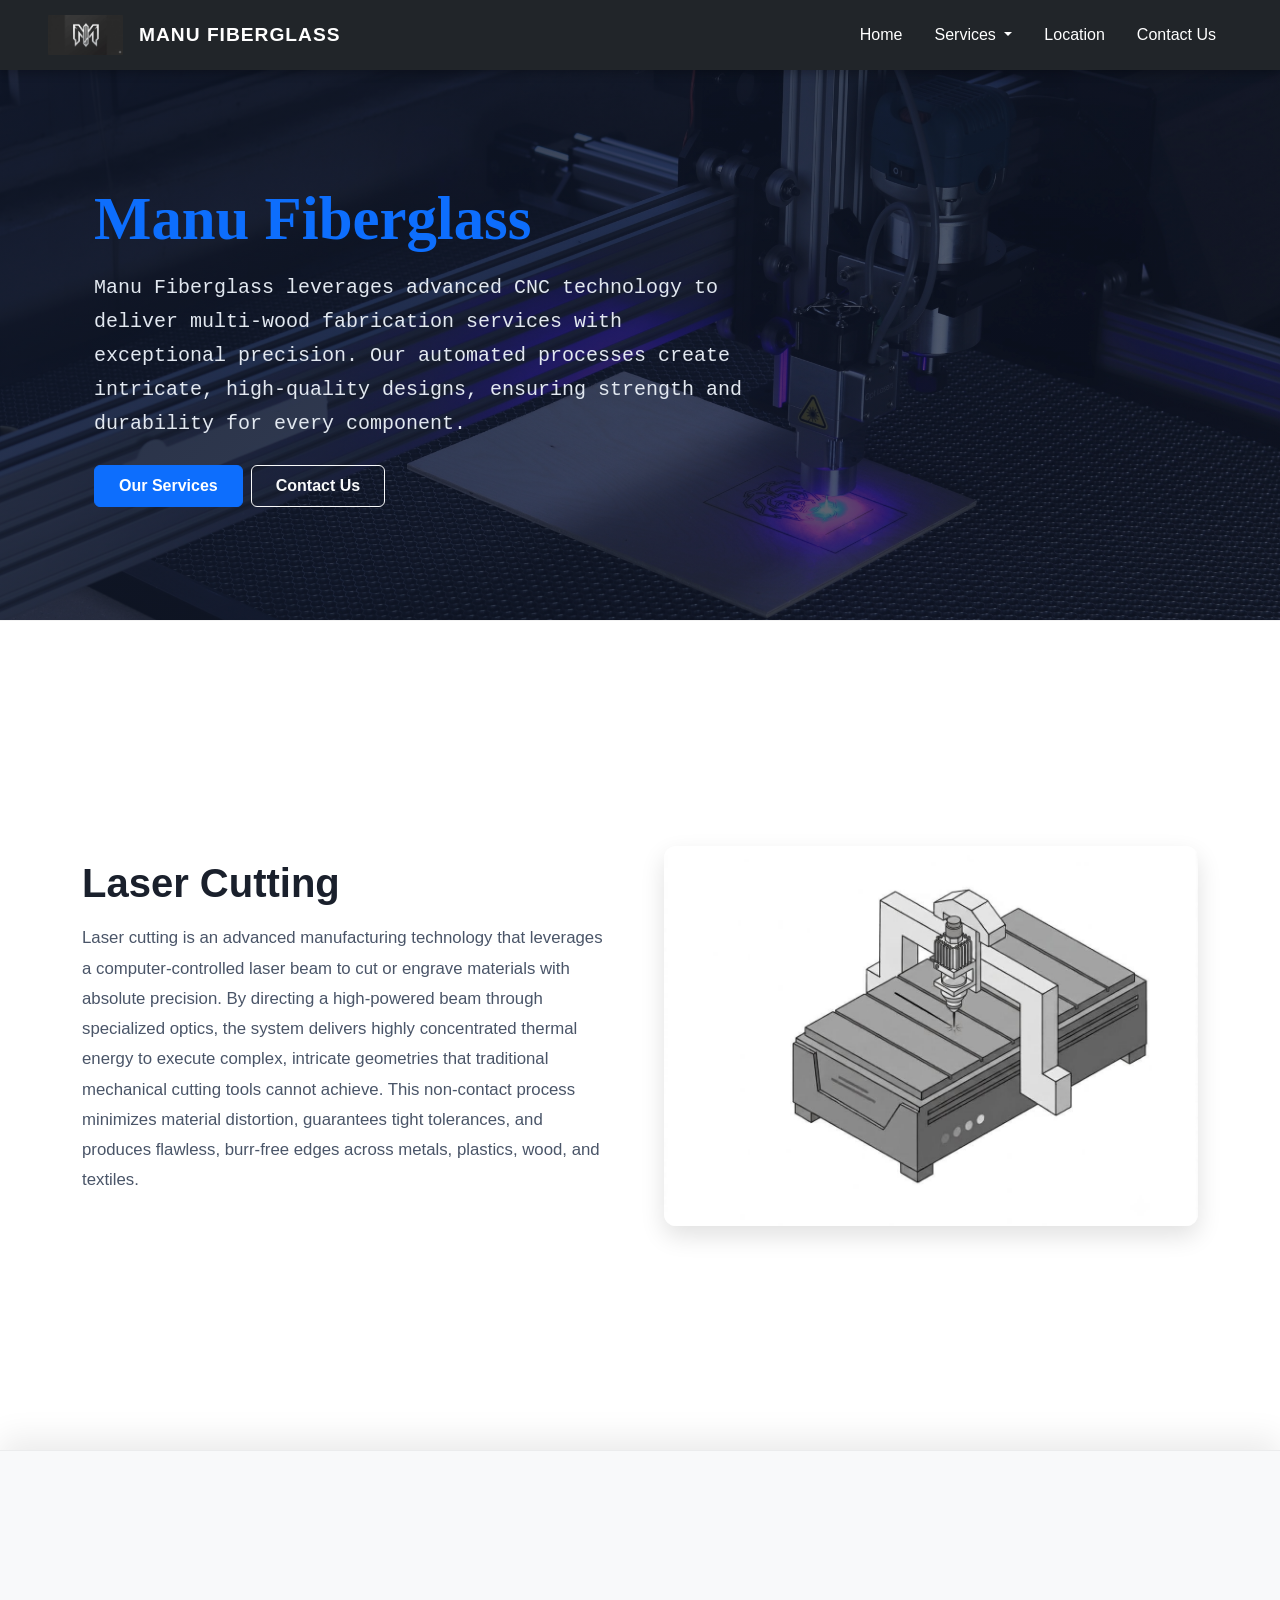
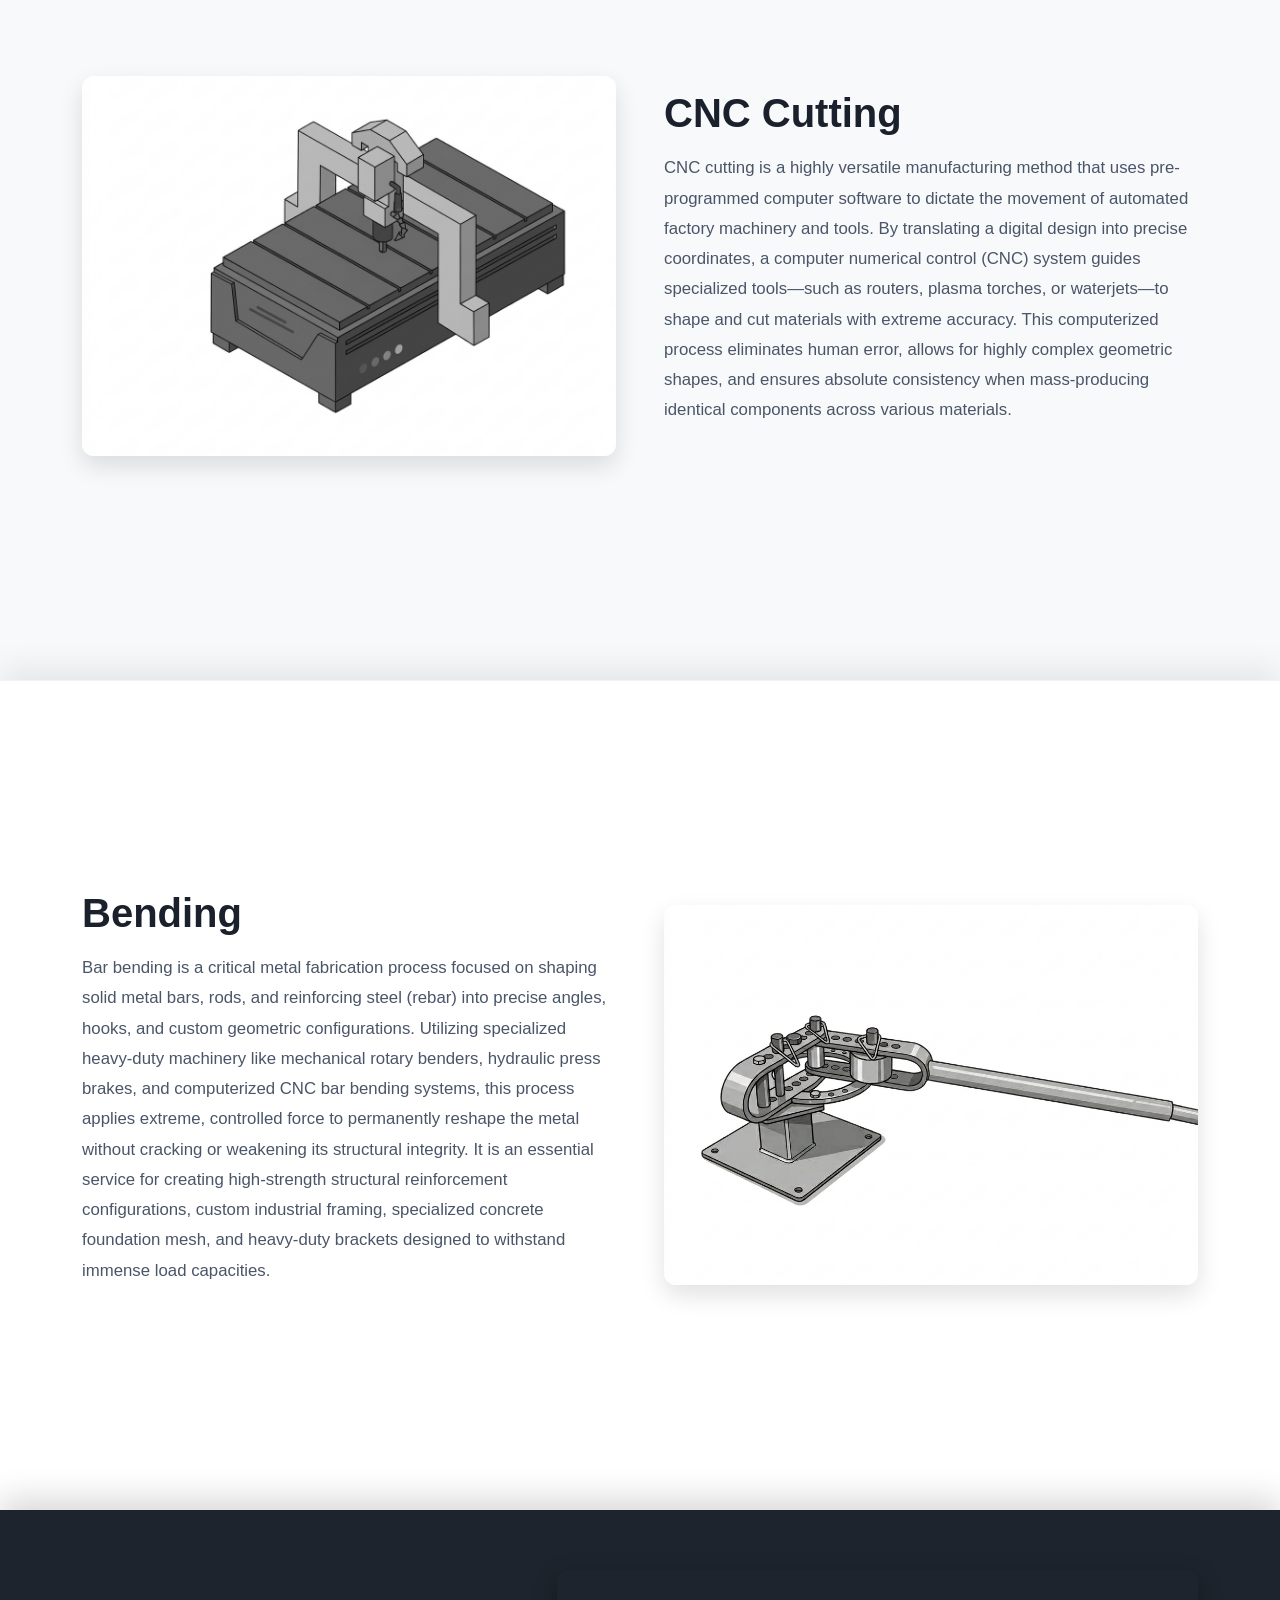
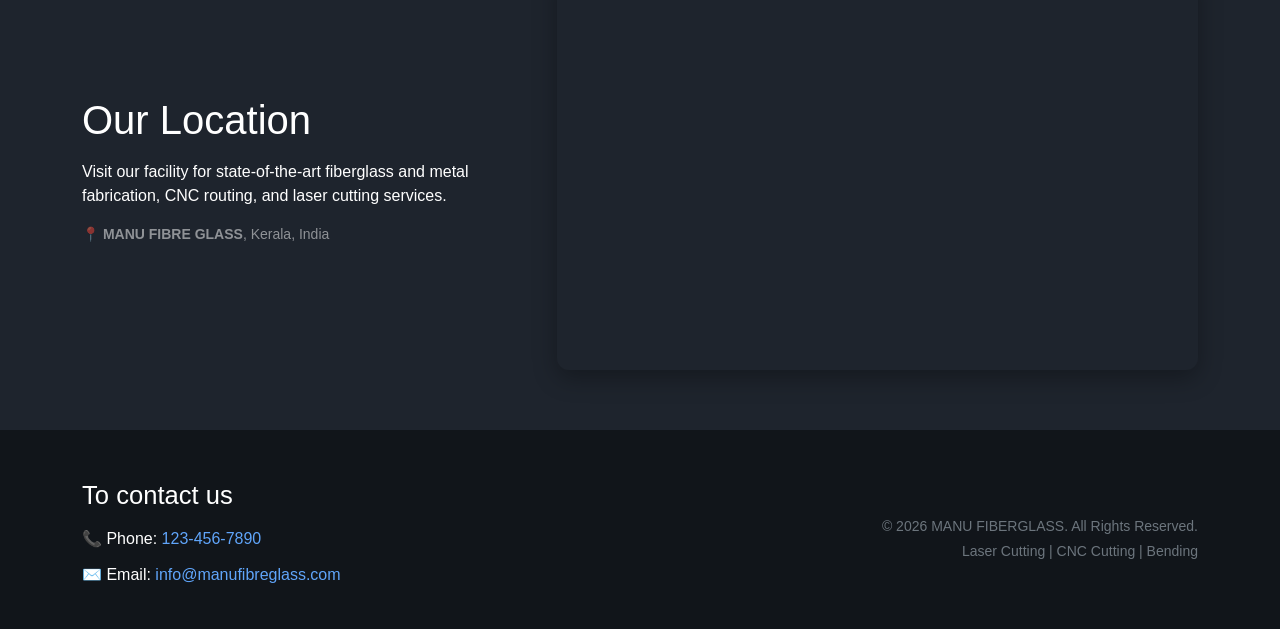
<file: index.html>
<!DOCTYPE html>
<html lang="en">
<head>
    <meta charset="UTF-8">
    <meta name="viewport" content="width=device-width, initial-scale=1.0">
    <title>MANU FIBERGLASS</title>
    <link rel="icon" type="image/jpeg" href="MANU.jpg">
    <!-- Bootstrap 5 CSS -->
    <link href="https://cdn.jsdelivr.net/npm/bootstrap@5.0.2/dist/css/bootstrap.min.css" rel="stylesheet" integrity="sha384-EVSTQN3/azprG1Anm3QDgpJLIm9Nao0Yz1ztcQTwFspd3yD65VohhpuuCOmLASjC" crossorigin="anonymous">
    <!-- Custom Responsive Stylesheet -->
    <link rel="stylesheet" href="index.CSS">
</head>    
<body>
    <!-- Navigation Header -->
    <header>
        <nav class="navbar navbar-expand-lg navbar-dark bg-dark fixed-top py-2">
            <div class="container-fluid px-3 px-lg-5">
                <a class="navbar-brand d-flex align-items-center" href="#home-section">
                    <img src="MANU.jpg" alt="MANU FIBERGLASS Logo" class="brand-logo me-2 me-sm-3">
                    <span class="brand-title">MANU FIBERGLASS</span>
                </a>
                <button class="navbar-toggler" type="button" data-bs-toggle="collapse" data-bs-target="#navbarSupportedContent" aria-controls="navbarSupportedContent" aria-expanded="false" aria-label="Toggle navigation">
                    <span class="navbar-toggler-icon"></span>
                </button>
                <div class="collapse navbar-collapse" id="navbarSupportedContent">
                    <ul class="navbar-nav ms-auto mb-2 mb-lg-0 align-items-lg-center">
                        <li class="nav-item">
                            <a class="nav-link text-white" aria-current="page" href="#home-section">Home</a>
                        </li>
                        <li class="nav-item dropdown">
                            <a class="nav-link dropdown-toggle text-white" href="#" role="button" data-bs-toggle="dropdown" aria-expanded="false">
                                Services
                            </a>
                            <ul class="dropdown-menu dropdown-menu-dark">
                                <li><a class="dropdown-item" href="#laser-section">LASER CUTTING</a></li>
                                <li><a class="dropdown-item" href="#cnc-section">CNC CUTTING</a></li>
                                <li><a class="dropdown-item" href="#bend-section">BENDING</a></li>
                            </ul>
                        </li>
                        <li class="nav-item">
                            <a class="nav-link text-white" href="#location-section">Location</a>
                        </li>
                        <li class="nav-item">
                            <a class="nav-link text-white" href="#contact-section">Contact Us</a>
                        </li>
                    </ul>
                </div>
            </div>
        </nav>
    </header>

    <!-- Hero / Home Section -->
    <section id="home-section" class="hero-section">
        <div class="hero-bg-wrapper">
            <img src="laser.jpg" class="hero-bg-img" alt="Laser Background">
            <div class="hero-overlay"></div>
        </div>
        <div class="container hero-content py-5">
            <div class="row align-items-center min-vh-50">
                <div class="col-12 col-lg-9 col-xl-8 text-white px-3 px-sm-4">
                    <h1 class="hero-title text-primary mb-3">Manu Fiberglass</h1>
                    <p class="hero-description lead mb-4">
                        Manu Fiberglass leverages advanced CNC technology to deliver multi-wood fabrication services with exceptional precision. Our automated processes create intricate, high-quality designs, ensuring strength and durability for every component.
                    </p>
                    <div class="d-flex flex-wrap gap-2">
                        <a href="#laser-section" class="btn btn-primary px-4 py-2 fw-semibold">Our Services</a>
                        <a href="#contact-section" class="btn btn-outline-light px-4 py-2 fw-semibold">Contact Us</a>
                    </div>
                </div>
            </div>
        </div>
    </section>

    <!-- Laser Cutting Section -->
    <section class="service-section sticky-service-card bg-white" id="laser-section">
        <div class="container">
            <div class="row align-items-center g-4 g-lg-5">
                <div class="col-12 col-lg-6 order-2 order-lg-1">
                    <h2 class="service-title">Laser Cutting</h2>
                    <p class="service-text">
                        Laser cutting is an advanced manufacturing technology that leverages a computer-controlled laser beam to cut or engrave materials with absolute precision. By directing a high-powered beam through specialized optics, the system delivers highly concentrated thermal energy to execute complex, intricate geometries that traditional mechanical cutting tools cannot achieve. This non-contact process minimizes material distortion, guarantees tight tolerances, and produces flawless, burr-free edges across metals, plastics, wood, and textiles.
                    </p>
                </div>
                <div class="col-12 col-lg-6 order-1 order-lg-2">
                    <div class="service-img-wrapper">
                        <img src="l1.jpg" alt="Laser Cutting Machine" class="service-img img-fluid">
                    </div>
                </div>
            </div>
        </div>
    </section>

    <!-- CNC Cutting Section -->
    <section class="service-section sticky-service-card bg-light" id="cnc-section">
        <div class="container">
            <div class="row align-items-center g-4 g-lg-5">
                <div class="col-12 col-lg-6 order-2 order-lg-2">
                    <h2 class="service-title">CNC Cutting</h2>
                    <p class="service-text">
                        CNC cutting is a highly versatile manufacturing method that uses pre-programmed computer software to dictate the movement of automated factory machinery and tools. By translating a digital design into precise coordinates, a computer numerical control (CNC) system guides specialized tools—such as routers, plasma torches, or waterjets—to shape and cut materials with extreme accuracy. This computerized process eliminates human error, allows for highly complex geometric shapes, and ensures absolute consistency when mass-producing identical components across various materials.
                    </p>
                </div>
                <div class="col-12 col-lg-6 order-1 order-lg-1">
                    <div class="service-img-wrapper">
                        <img src="l2.jpg" alt="CNC Cutting Machine" class="service-img img-fluid">
                    </div>
                </div>
            </div>
        </div>
    </section>

    <!-- Bending Section -->
    <section class="service-section sticky-service-card bg-white" id="bend-section">
        <div class="container">
            <div class="row align-items-center g-4 g-lg-5">
                <div class="col-12 col-lg-6 order-2 order-lg-1">
                    <h2 class="service-title">Bending</h2>
                    <p class="service-text">
                        Bar bending is a critical metal fabrication process focused on shaping solid metal bars, rods, and reinforcing steel (rebar) into precise angles, hooks, and custom geometric configurations. Utilizing specialized heavy-duty machinery like mechanical rotary benders, hydraulic press brakes, and computerized CNC bar bending systems, this process applies extreme, controlled force to permanently reshape the metal without cracking or weakening its structural integrity. It is an essential service for creating high-strength structural reinforcement configurations, custom industrial framing, specialized concrete foundation mesh, and heavy-duty brackets designed to withstand immense load capacities.
                    </p>
                </div>
                <div class="col-12 col-lg-6 order-1 order-lg-2">
                    <div class="service-img-wrapper">
                        <img src="bend.jpg" alt="Bending Process" class="service-img img-fluid">
                    </div>
                </div>
            </div>
        </div>
    </section>

    <!-- Location Section -->
    <section class="location-section" id="location-section">
        <div class="container">
            <div class="row align-items-center g-4">
                <div class="col-12 col-lg-5">
                    <h2 class="location-title mb-3">Our Location</h2>
                    <p class="text-light-50 mb-3" style="font-family: 'Trebuchet MS', sans-serif;">
                        Visit our facility for state-of-the-art fiberglass and metal fabrication, CNC routing, and laser cutting services.
                    </p>
                    <p class="text-white-50 small mb-0">
                        📍 <strong>MANU FIBRE GLASS</strong>, Kerala, India
                    </p>
                </div>
                <div class="col-12 col-lg-7">
                    <div class="map-wrapper">
                        <iframe src="https://www.google.com/maps/embed?pb=!1m18!1m12!1m3!1d2335.7560092434815!2d76.35335678939008!3d10.077957533761243!2m3!1f0!2f0!3f0!3m2!1i1024!2i768!4f13.1!3m3!1m2!1s0x3b080f4ffb5b6f7b%3A0xff893be434eb6b1!2sMANU%20FIBRE%20GLASS!5e0!3m2!1sen!2sin!4v1791788509876!5m2!1sen!2sin" allowfullscreen="" loading="lazy" referrerpolicy="strict-origin-when-cross-origin" title="Google Map Location"></iframe>
                    </div>
                </div>                
            </div>
        </div>
    </section>

    <!-- Contact Us Section -->
    <footer id="contact-section" class="contact-section">
        <div class="container">
            <div class="row g-4 justify-content-between align-items-center">
                <div class="col-12 col-md-6">
                    <h3 class="contact-title">To contact us</h3>
                    <div class="contact-info-item">
                        <span>📞 Phone:&nbsp;</span>
                        <a href="tel:123-456-7890">123-456-7890</a>
                    </div>
                    <div class="contact-info-item">
                        <span>✉️ Email:&nbsp;</span>
                        <a href="mailto:info@manufibreglass.com">info@manufibreglass.com</a>
                    </div>
                </div>
                <div class="col-12 col-md-5 text-md-end text-light-50 small">
                    <p class="mb-1 text-secondary">&copy; 2026 MANU FIBERGLASS. All Rights Reserved.</p>
                    <p class="mb-0 text-secondary">Laser Cutting | CNC Cutting | Bending</p>
                </div>
            </div>
        </div>
    </footer>

    <!-- Bootstrap 5 Bundle JS (Includes Popper) -->
    <script src="https://cdn.jsdelivr.net/npm/bootstrap@5.0.2/dist/js/bootstrap.bundle.min.js" integrity="sha384-MrcW6ZMFYlzcLA8Nl+NtUVF0sA7MsXsP1UyJoMp4YLEuNSfAP+JcXn/tWtIaxVXM" crossorigin="anonymous"></script>

    <!-- Auto-close mobile navbar on link click -->
    <script>
        document.querySelectorAll('.navbar-nav .nav-link:not(.dropdown-toggle), .dropdown-menu .dropdown-item').forEach(function(link) {
            link.addEventListener('click', function() {
                var navbarCollapse = document.getElementById('navbarSupportedContent');
                if (navbarCollapse && navbarCollapse.classList.contains('show')) {
                    var bsCollapse = bootstrap.Collapse.getInstance(navbarCollapse);
                    if (bsCollapse) {
                        bsCollapse.hide();
                    }
                }
            });
        });
    </script>
</body>
</html>
</file>
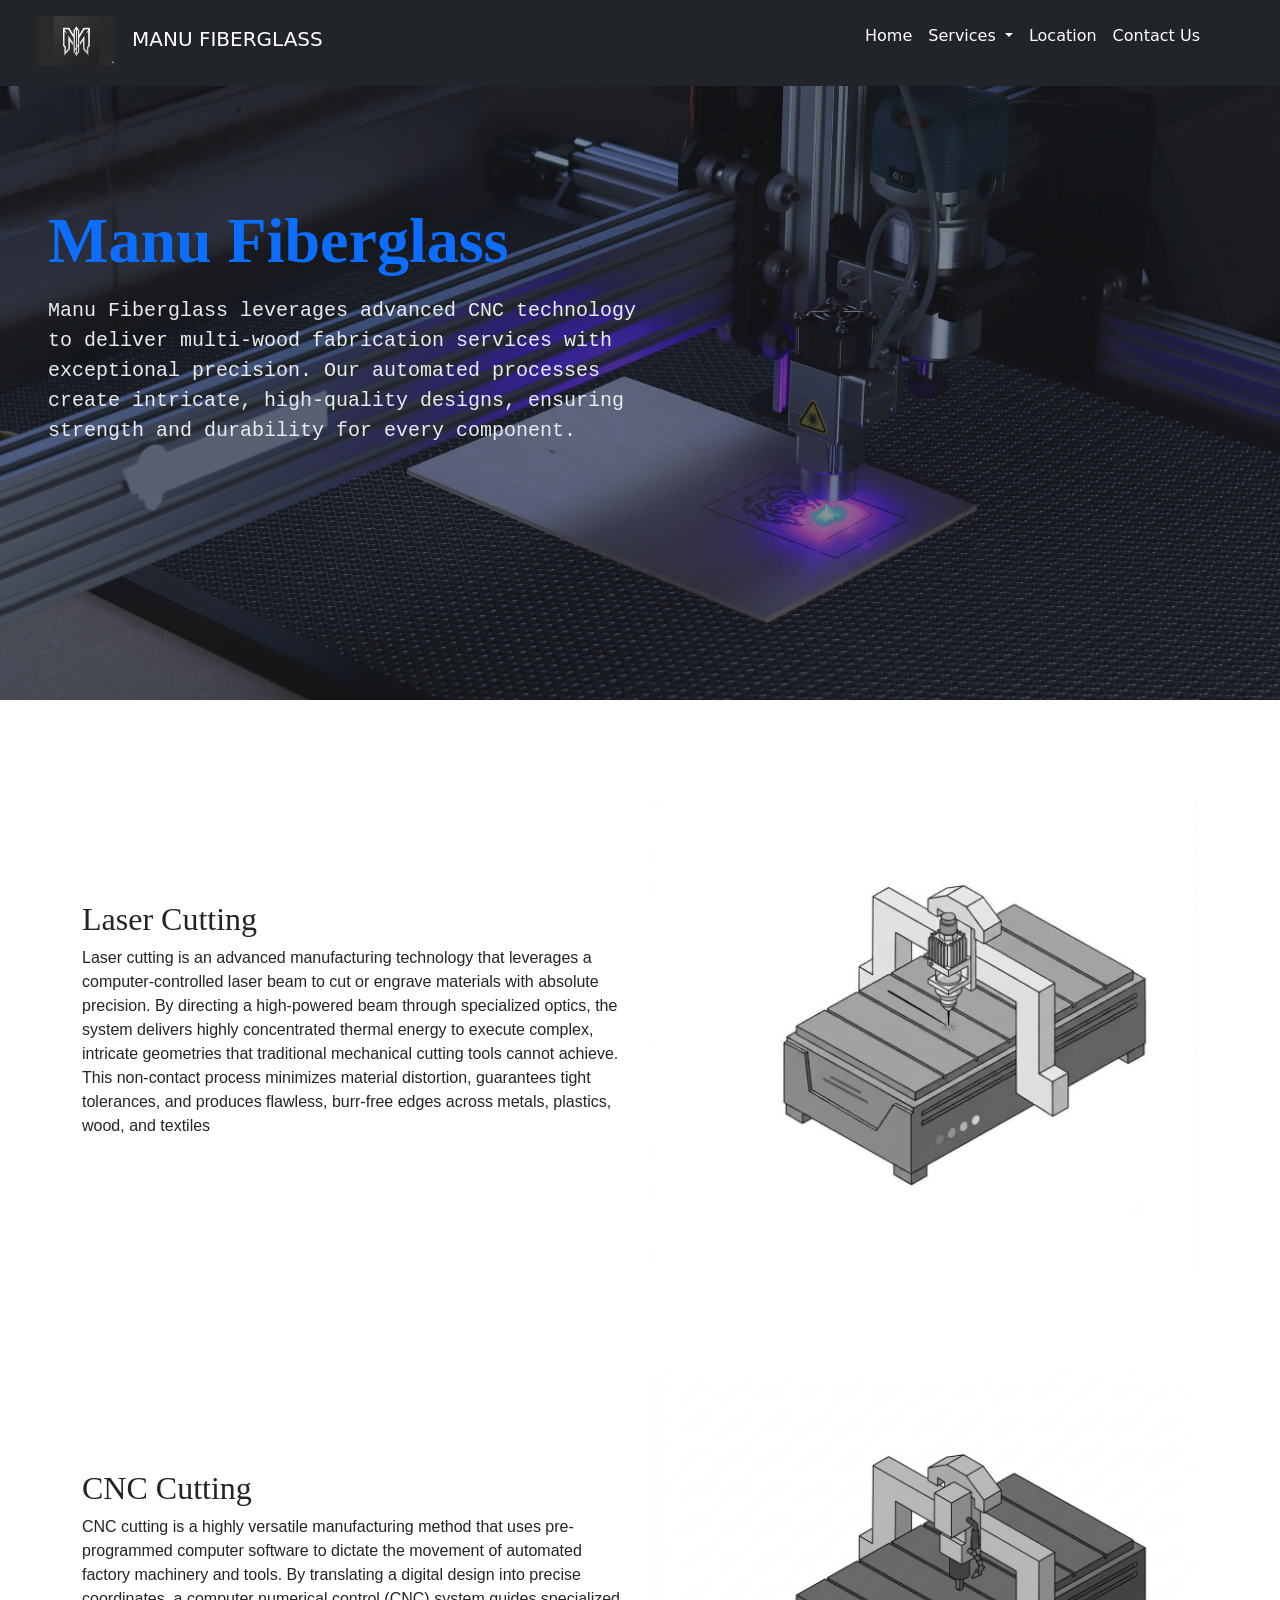
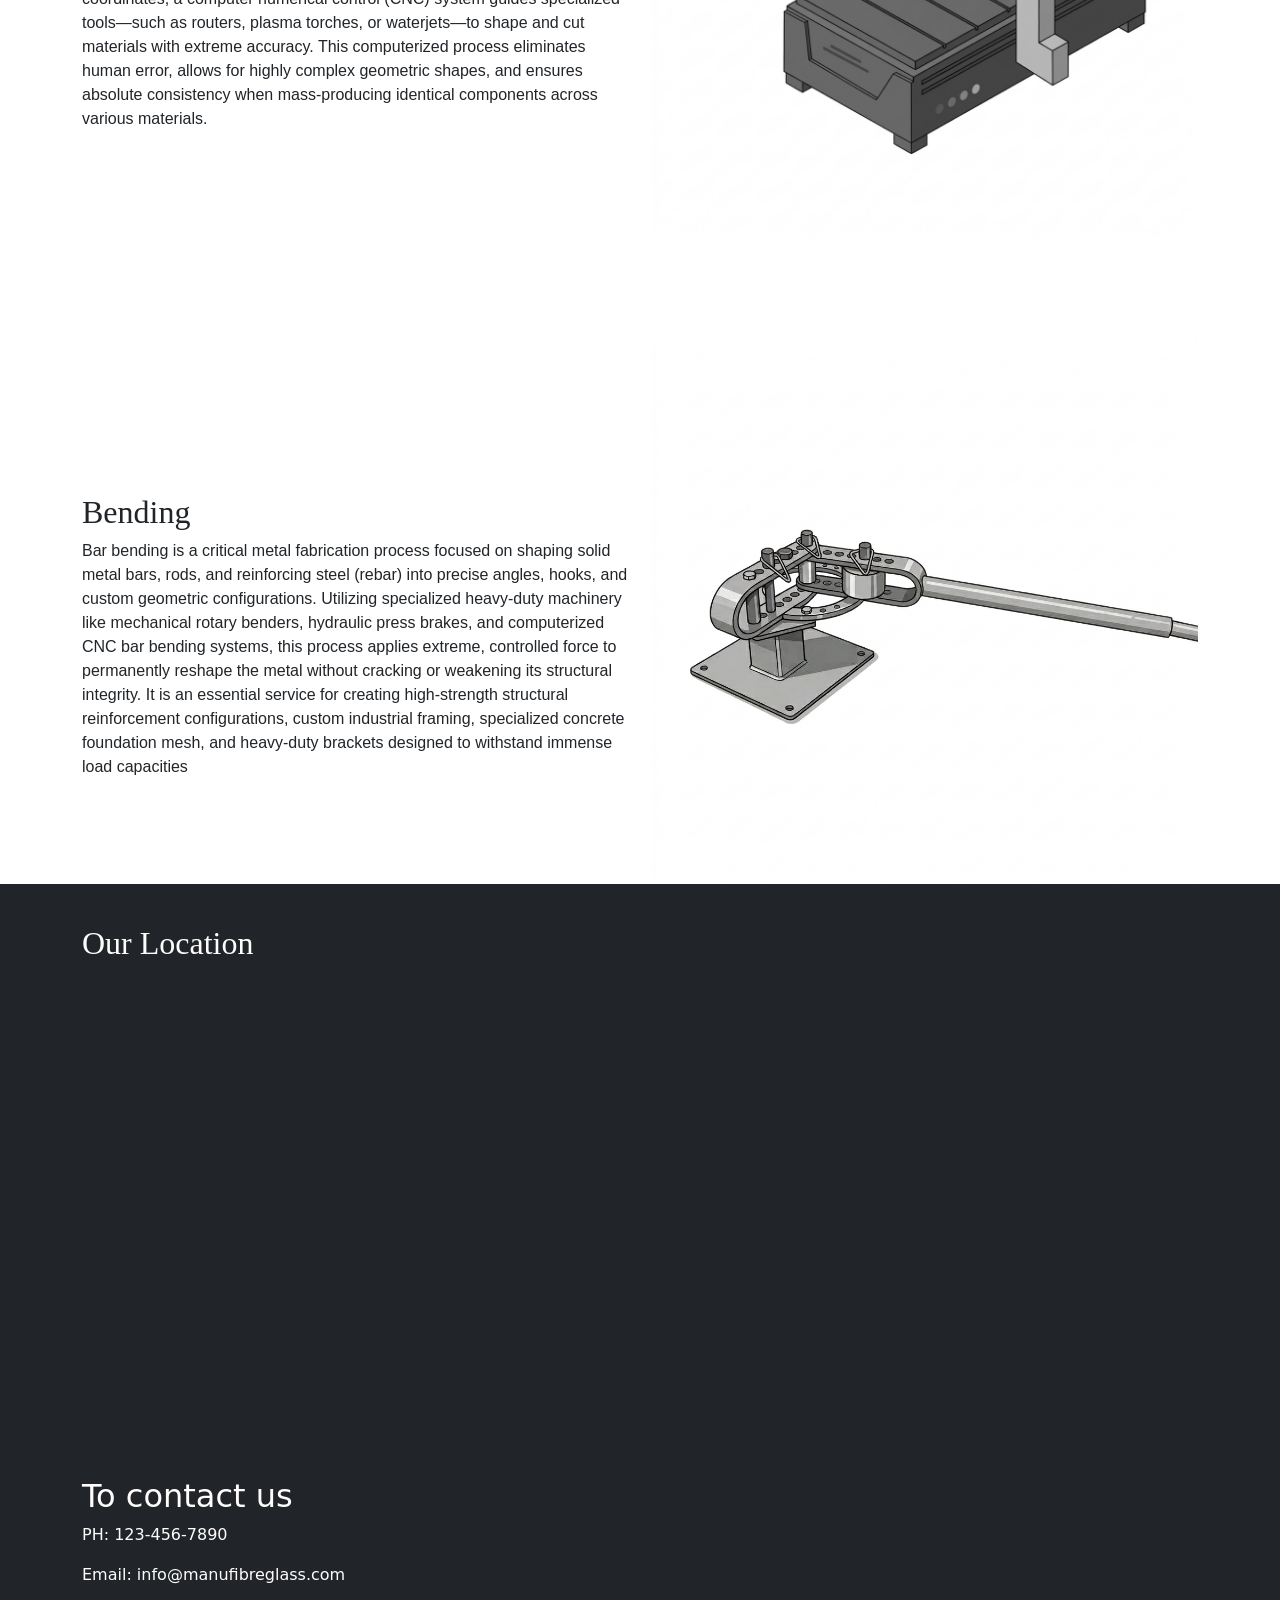
<file: MANU FG/MANU.html>
<!DOCTYPE html>
<html lang="en">
<head>
    <meta charset="UTF-8">
    <meta name="viewport" content="width=device-width, initial-scale=1.0">
    <title>MANU FIBERGLASS </title>
    <link rel="icon" type="image/jpeg" href="MANU.jpg">
    <link rel="stylsheet" href="MANU.css">
    <link href="https://cdn.jsdelivr.net/npm/bootstrap@5.0.2/dist/css/bootstrap.min.css" rel="stylesheet" integrity="sha384-EVSTQN3/azprG1Anm3QDgpJLIm9Nao0Yz1ztcQTwFspd3yD65VohhpuuCOmLASjC" crossorigin="anonymous">
</head>    
<body>
    <header class="row bg-dark fixed-top">
        <div class="row">
            <div class="col-md-6 col-9 p-3 ps-5">
                <img src="MANU.jpg" alt="" width="80px" height="50px" ><p class="text-white d-inline-block ps-3"style="font-size: 20px;">MANU FIBERGLASS</p>
            </div>
            <div class="col-md-6 col-3 ml-auto">
                <nav class="navbar navbar-expand-lg navbar-light px-5 "> ">
                    <button class="navbar-toggler ms-auto" type="button" data-bs-toggle="collapse" data-bs-target="#navbarSupportedContent" aria-controls="navbarSupportedContent" aria-expanded="false" aria-label="Toggle navigation">
                        <span class="navbar-toggler-icon"></span>
                    </button>
                    <div class="collapse navbar-collapse" id="navbarSupportedContent">
                    <ul class="navbar-nav pt-2 ms-auto mb-2 mb-lg-0 ">
                    <li class="nav-item active">
                        <a class="nav-link text-white active" aria-current="page" href="MANU.html#home-section">Home</a>
                    </li>
                     <li class="nav-item dropdown">
                        <a class="nav-link dropdown-toggle text-white" href="#" role="button" data-bs-toggle="dropdown" aria-expanded="false">
                        Services
                        </a>
                    <ul class="dropdown-menu">
                     <li><a class="dropdown-item" href="MANU.html#laser-section">LASER CUTTING</a></li>
                    <li><a class="dropdown-item" href="MANU.html#cnc-section">CNC CUTTING</a></li>
                    <li><a class="dropdown-item" href="MANU.html#bend-section">BENDING</a></li>
                    </ul>
                     </li>
                    <li class="nav-item">
                         <a class="nav-link text-white" href="MANU.html#location-section">Location</a>
                    </li>
                    <li class="nav-item">
                         <a class="nav-link text-white" href="MANU.html#contact-section">Contact Us</a>
                    </li>
                    </ul>
                    </div>
                </nav>
            </div>
        </div>

    </header>
    <section id="home-section" >
        <div class="col-12 col-sm-6  col-md-6 position-relative text-white" style="min-height: 700px; width: 100%;">
            <img src="laser.jpg" class="col-md-6 col-3 ml-auto vw-100 h-100 position-absolute top-0 start-0" style="object-fit: cover; z-index: -1;" alt="Background">
            <div class="position-absolute top-0 start-0 w-100 h-100 bg-dark" style="opacity: 0.5; z-index: 0;"></div>
            <div class="position-relative d-flex flex-column justify-content-center align-items-start text-start p-5" style="min-height: 400px; max-width: 100%; z-index: 1;">
                <h1 class="display-3 fw-extrabold text-primary mb-3 fw-bold " style="font-family: Georgia, serif; margin-top: 155px;">Manu Fiberglass</h1>
                <p class="lead text-light-50 fs-5 lh-base fw-normal" style="font-family:'Courier New', monospace; font-size: 3.15rem; line-height: 1.8; color: #e9ecef; max-width: 600px;">Manu Fiberglass leverages advanced CNC technology to deliver multi-wood fabrication services with exceptional precision. Our automated processes create intricate, high-quality designs, ensuring strength and durability for every component.</p>
            </div>

        </div>   
    </section>
    <section class="position-sticky sticky-top bg-white" id="laser-section">
        <div class="container">
            <div class="row">
                <div class="col-12 col-md-6" style="margin-top: 200px;">
                    <h2 style="font-family: Copperplate, Papyrus, fantasy;">Laser Cutting</h2>
                    <p style="font-family: 'Trebuchet MS', sans-serif;">Laser cutting is an advanced manufacturing technology that leverages a computer-controlled laser beam to cut or engrave materials with absolute precision. By directing a high-powered beam through specialized optics, the system delivers highly concentrated thermal energy to execute complex, intricate geometries that traditional mechanical cutting tools cannot achieve. This non-contact process minimizes material distortion, guarantees tight tolerances, and produces flawless, burr-free edges across metals, plastics, wood, and textiles</p>
                </div>
                <div class="col-12 col-md-6 " style="margin-top: 100px;">
                    <img src="l1.jpg" alt="" class="  img-fluid">
                </div>
            </div>
        </div>
    </section>
    <section class="position-sticky sticky-top bg-white" id="cnc-section">
        <div class="container">
            <div class="row">
                <div class="col-12 col-md-6" style="margin-top: 200px;">
                    <h2 style="font-family: Copperplate, Papyrus, fantasy;">CNC Cutting</h2>
                    <p style="font-family: 'Trebuchet MS', sans-serif;">CNC cutting is a highly versatile manufacturing method that uses pre-programmed computer software to dictate the movement of automated factory machinery and tools. By translating a digital design into precise coordinates, a computer numerical control (CNC) system guides specialized tools—such as routers, plasma torches, or waterjets—to shape and cut materials with extreme accuracy. This computerized process eliminates human error, allows for highly complex geometric shapes, and ensures absolute consistency when mass-producing identical components across various materials.</p>
                </div>
                <div class="col-12 col-md-6" style="margin-top: 100px;">
                    <img src="l2.jpg" alt="" class=" img-fluid">
                </div>
            </div>
        </div>
    </section>
    <section class="position-sticky sticky-top bg-white" id="bend-section">
        <div class="container">
            <div class="row">
                <div class="col-12 col-md-6" style="margin-top: 255px;">
                    <h2 style="font-family: Copperplate, Papyrus, fantasy;">Bending</h2>
                    <p style="font-family: 'Trebuchet MS', sans-serif;">Bar bending is a critical metal fabrication process focused on shaping solid metal bars, rods, and reinforcing steel (rebar) into precise angles, hooks, and custom geometric configurations. Utilizing specialized heavy-duty machinery like mechanical rotary benders, hydraulic press brakes, and computerized CNC bar bending systems, this process applies extreme, controlled force to permanently reshape the metal without cracking or weakening its structural integrity. It is an essential service for creating high-strength structural reinforcement configurations, custom industrial framing, specialized concrete foundation mesh, and heavy-duty brackets designed to withstand immense load capacities</p>
                </div>
                <div class="col-12 col-md-6 " style="margin-top: 100px;">
                    <img src="bend.jpg" alt="" class=" img-fluid">
                </div>
                
            </div>
        </div>
    </section>
    <section class="position-sticky sticky-top bg-dark" id="location-section">
        <div class="container">
            <div class="row">
                <div class="col-12 col-md-6" style="margin-top: 40px;">
                    <h2 style="font-family: Copperplate, Papyrus, fantasy; color: #fffcfc;">Our Location</h2>
                </div>
                <div class="col-12 col-md-6" style="margin-top: 50px; width: 100%;">
                    <iframe src="https://www.google.com/maps/embed?pb=!1m18!1m12!1m3!1d2335.7560092434815!2d76.35335678939008!3d10.077957533761243!2m3!1f0!2f0!3f0!3m2!1i1024!2i768!4f13.1!3m3!1m2!1s0x3b080f4ffb5b6f7b%3A0xff893be434eb6b1!2sMANU%20FIBRE%20GLASS!5e0!3m2!1sen!2sin!4v1791788509876!5m2!1sen!2sin" width="600" height="450" style="border:0;" allowfullscreen="" loading="lazy" referrerpolicy="strict-origin-when-cross-origin" style="width: 200%;"></iframe>
                </div>                
            </div>
        </div>
    </section>
    <section id="contact-section" class="bg-dark">
        <div class="container">
            <div class="row">
                <div class="col-12 col-md-6">
                    <h2 style="color: #fffcfc;">To contact us</h2>
                    <p style="color: #fffcfc;">PH: 123-456-7890</p>
                    <p style="color: #fffcfc;">Email: info@manufibreglass.com</p>
                </div>
            </div>
        </div>
    </section>
</body>
<script src="https://code.jquery.com/jquery-3.4.1.slim.min.js" integrity="sha384-J6qa4849blE2+poT4WnyKhv5vZF5SrPo0iEjwBvKU7imGFAV0wwj1yYfoRSJoZ+n" crossorigin="anonymous"></script>
<script src="https://cdn.jsdelivr.net/npm/@popperjs/core@2.9.2/dist/umd/popper.min.js" integrity="sha384-IQsoLXl5PILFhosVNubq5LC7Qb9DXgDA9i+tQ8Zj3iwWAwPtgFTxbJ8NT4GN1R8p" crossorigin="anonymous"></script>
<script src="https://cdn.jsdelivr.net/npm/bootstrap@5.0.2/dist/js/bootstrap.min.js" integrity="sha384-cVKIPhGWiC2Al4u+LWgxfKTRIcfu0JTxR+EQDz/bgldoEyl4H0zUF0QKbrJ0EcQF" crossorigin="anonymous"></script>
</html>
</file>
<file: index.CSS>
/* ==========================================================
   MANU FIBERGLASS - Responsive Stylesheet
   ========================================================== */

/* Global Reset & Base */
*, *::before, *::after {
  box-sizing: border-box;
  margin: 0;
  padding: 0;
}

html {
  scroll-behavior: smooth;
  scroll-padding-top: 75px; /* Ensures section anchors don't hide under fixed navbar */
  overflow-x: clip;
}

body {
  font-family: 'Trebuchet MS', -apple-system, BlinkMacSystemFont, "Segoe UI", Roboto, sans-serif;
  overflow-x: clip;
  padding-top: 70px; /* Accounts for fixed navbar */
  background-color: #f8f9fa;
  color: #333333;
}

/* Navbar & Brand */
.navbar {
  transition: background-color 0.3s ease;
  box-shadow: 0 2px 10px rgba(0, 0, 0, 0.3);
}

.brand-logo {
  height: 44px;
  width: auto;
  max-width: 75px;
  object-fit: contain;
  border-radius: 4px;
}

.brand-title {
  font-size: 1.2rem;
  font-weight: 700;
  letter-spacing: 1px;
  color: #ffffff;
}

.navbar-nav .nav-link {
  font-size: 1rem;
  font-weight: 500;
  padding: 0.5rem 1rem !important;
  transition: color 0.2s ease;
}

.navbar-nav .nav-link:hover,
.navbar-nav .nav-link:focus {
  color: #0d6efd !important;
}

/* Hero Section */
.hero-section {
  position: relative;
  min-height: calc(100vh - 70px);
  min-height: 550px;
  display: flex;
  align-items: center;
  overflow: hidden;
}

.hero-bg-wrapper {
  position: absolute;
  top: 0;
  left: 0;
  width: 100%;
  height: 100%;
  z-index: 0;
}

.hero-bg-img {
  width: 100%;
  height: 100%;
  object-fit: cover;
  object-position: center;
}

.hero-overlay {
  position: absolute;
  top: 0;
  left: 0;
  width: 100%;
  height: 100%;
  background: linear-gradient(135deg, rgba(15, 23, 42, 0.85) 0%, rgba(15, 23, 42, 0.6) 100%);
}

.hero-content {
  position: relative;
  z-index: 1;
}

.hero-title {
  font-family: Georgia, serif;
  font-size: clamp(2.2rem, 5vw, 3.8rem);
  line-height: 1.2;
  font-weight: 800;
}

.hero-description {
  font-family: 'Courier New', monospace;
  font-size: clamp(1rem, 1.8vw, 1.25rem);
  line-height: 1.7;
  color: #e2e8f0;
  max-width: 650px;
}

/* Service Sections */
.service-section {
  padding: 60px 0;
  position: relative;
}

/* Sticky Stacking Cards for Services */
.sticky-service-card {
  position: -webkit-sticky;
  position: sticky;
  top: 70px; /* Sticks directly below the 70px fixed navbar */
  min-height: calc(100vh - 70px);
  display: flex;
  align-items: center;
  border-top: 1px solid rgba(0, 0, 0, 0.05);
}

#laser-section {
  z-index: 1;
}

#cnc-section {
  z-index: 2;
  box-shadow: 0 -12px 30px rgba(0, 0, 0, 0.08);
}

#bend-section {
  z-index: 3;
  box-shadow: 0 -12px 30px rgba(0, 0, 0, 0.08);
}

.service-title {
  font-family: Copperplate, 'Trebuchet MS', Papyrus, fantasy, sans-serif;
  font-size: clamp(1.8rem, 3.5vw, 2.5rem);
  font-weight: 700;
  color: #1a202c;
  margin-bottom: 1rem;
}

.service-text {
  font-family: 'Trebuchet MS', -apple-system, BlinkMacSystemFont, "Segoe UI", sans-serif;
  font-size: clamp(0.95rem, 1.4vw, 1.05rem);
  line-height: 1.8;
  color: #4a5568;
}

.service-img-wrapper {
  position: relative;
  overflow: hidden;
  border-radius: 12px;
  box-shadow: 0 10px 25px rgba(0, 0, 0, 0.12);
  transition: transform 0.3s ease, box-shadow 0.3s ease;
}

.service-img-wrapper:hover {
  transform: translateY(-4px);
  box-shadow: 0 15px 30px rgba(0, 0, 0, 0.18);
}

.service-img {
  width: 100%;
  height: 320px;
  object-fit: cover;
  display: block;
}

/* Location Section */
.location-section {
  padding: 60px 0;
  background-color: #1e242d;
  color: #ffffff;
  position: relative;
  z-index: 4;
  box-shadow: 0 -12px 30px rgba(0, 0, 0, 0.15);
}

.location-title {
  font-family: Copperplate, 'Trebuchet MS', Papyrus, fantasy, sans-serif;
  font-size: clamp(1.8rem, 3.5vw, 2.5rem);
  color: #ffffff;
}

.map-wrapper {
  border-radius: 12px;
  overflow: hidden;
  box-shadow: 0 8px 24px rgba(0, 0, 0, 0.3);
  position: relative;
  width: 100%;
  height: 350px;
}

.map-wrapper iframe {
  width: 100%;
  height: 100%;
  border: 0;
  display: block;
}

/* Contact / Footer Section */
.contact-section {
  padding: 50px 0 30px;
  background-color: #11151a;
  color: #ffffff;
  position: relative;
  z-index: 4;
}

.contact-title {
  font-family: Copperplate, 'Trebuchet MS', Papyrus, fantasy, sans-serif;
  font-size: 1.6rem;
  color: #ffffff;
  margin-bottom: 1rem;
}

.contact-info-item {
  display: flex;
  align-items: center;
  margin-bottom: 0.75rem;
  font-size: 1rem;
}

.contact-info-item a {
  color: #60a5fa;
  text-decoration: none;
  transition: color 0.2s ease;
}

.contact-info-item a:hover {
  color: #93c5fd;
  text-decoration: underline;
}

/* Responsive Breakpoints & Fine-Tuning */
@media (max-width: 991.98px) {
  body {
    padding-top: 65px;
  }
  
  .sticky-service-card {
    top: 65px;
    min-height: auto;
    padding: 45px 0;
  }
  
  .navbar-collapse {
    background-color: #212529;
    padding: 1rem;
    border-radius: 8px;
    margin-top: 0.5rem;
  }
  
  .service-section {
    padding: 45px 0;
  }
  
  .service-img {
    height: 260px;
  }
  
  .map-wrapper {
    height: 300px;
  }
}

@media (max-width: 575.98px) {
  .brand-title {
    font-size: 1rem;
  }
  
  .brand-logo {
    height: 36px;
  }
  
  .hero-section {
    min-height: 480px;
  }
  
  .sticky-service-card {
    padding: 35px 0;
  }

  .service-img {
    height: 220px;
  }
  
  .map-wrapper {
    height: 260px;
  }
}

@media (min-width: 992px) {
  .service-img {
    height: 380px;
  }
  
  .map-wrapper {
    height: 400px;
  }
}

/* Fallback for ultra-short screens / landscape mobile */
@media (max-height: 550px) {
  .sticky-service-card {
    position: relative;
    top: auto;
    min-height: auto;
  }
}
</file>
